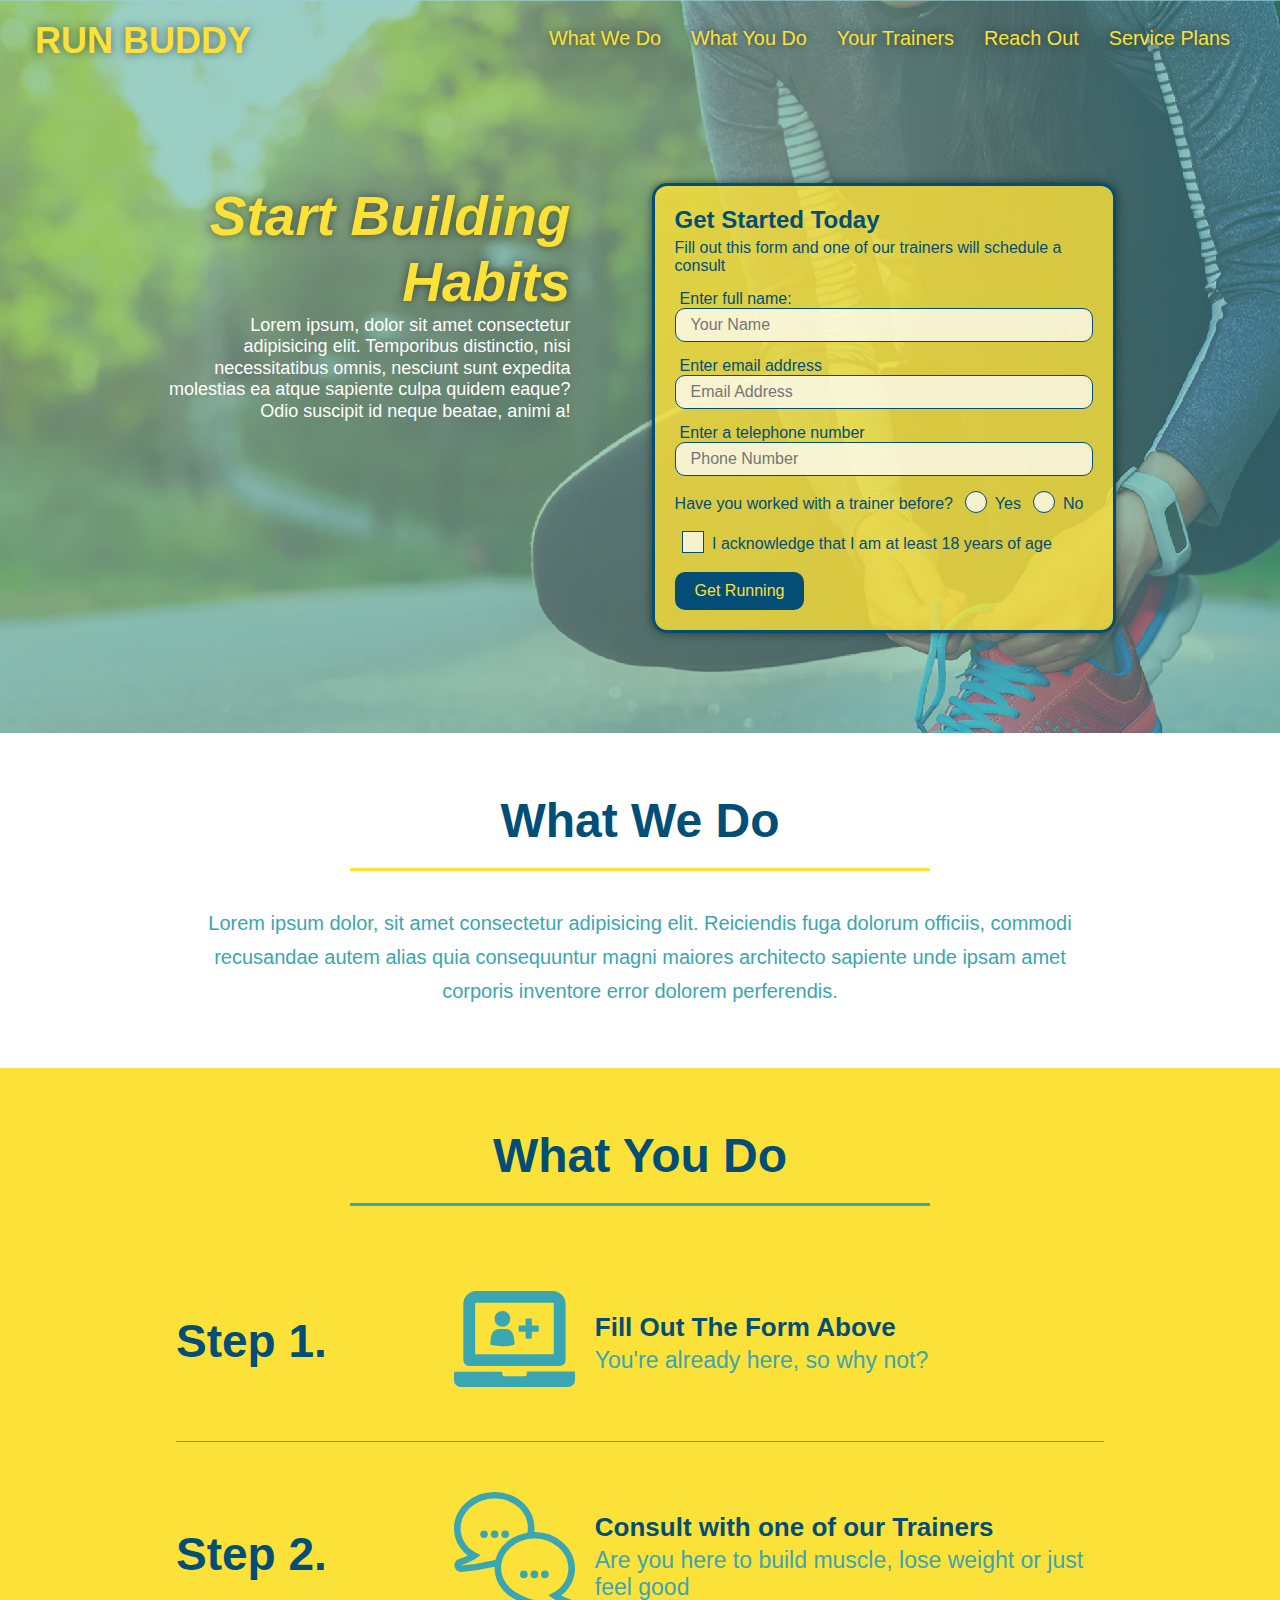
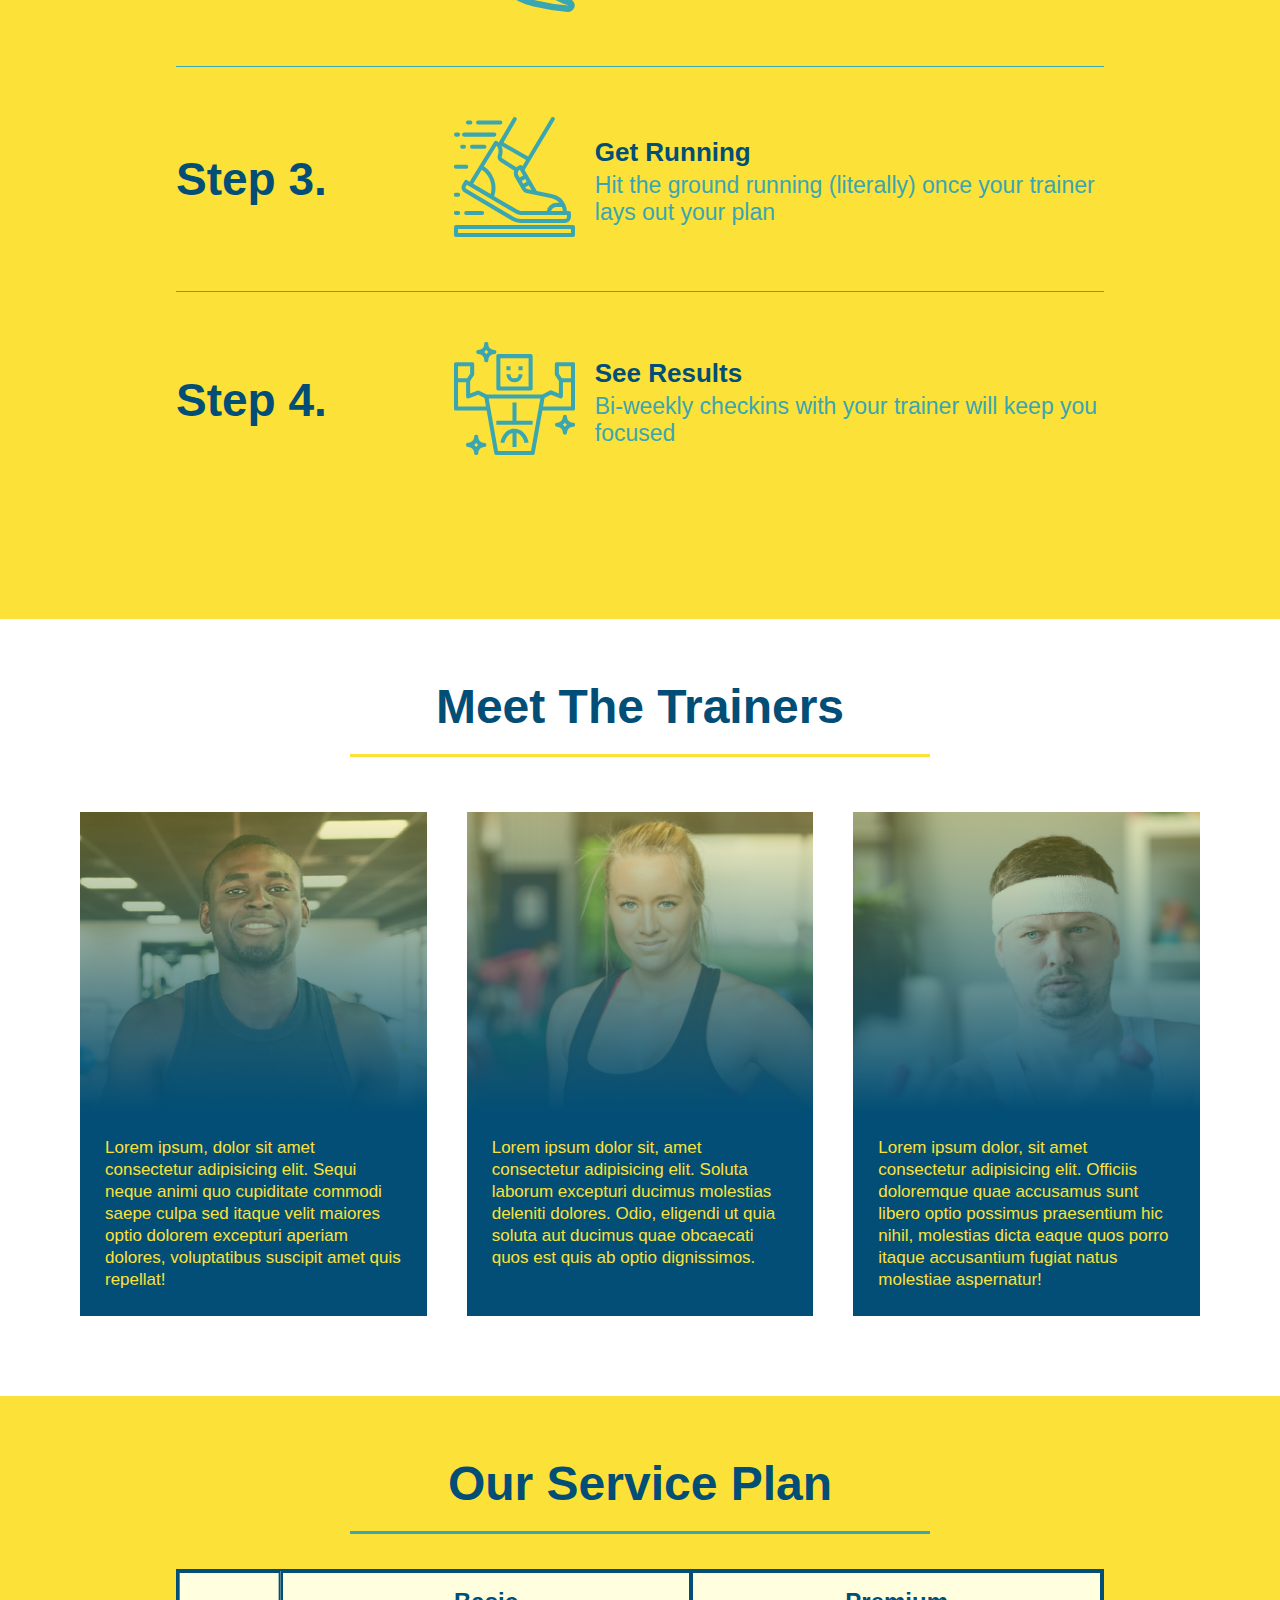
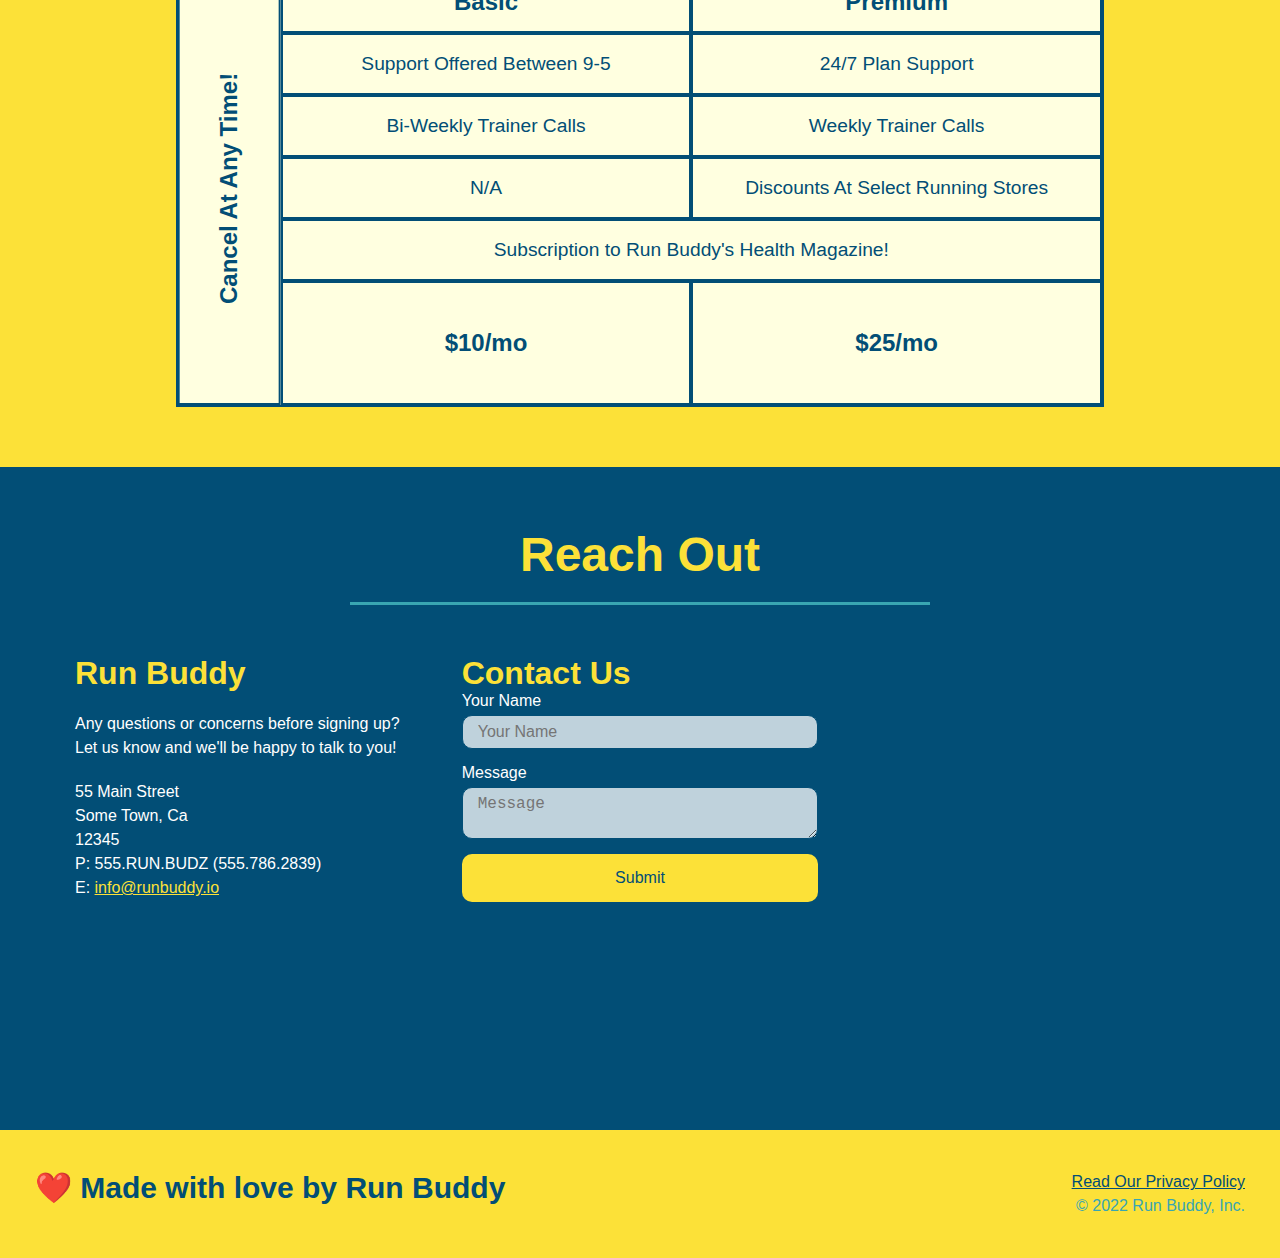
<file: index.html>
<!DOCTYPE html>

<html lang="en">

    <head>
        <meta charset="UTF-8" />
        <title>Run Buddy</title>
        <link rel= "stylesheet" href="./assets/css/style.css" />
        <meta name="viewport" content="width=device-width, initial-scale=1.0" />
    </head>
    <body>
        <!--navigation-->
        <header>
            <h1>
                <a href="/">RUN BUDDY</a>
            </h1>
           
            <nav>
                <!--List item element-->
                <ul>
                    <li>
                        <a href="./index.html#what-we-do">What We Do</a>
                    </li>

                    <li>
                        <a href="./index.html#what-you-do">What You Do</a>
                    </li>

                    <li>
                        <a href="./index.html#your-trainers">Your Trainers</a>
                    </li>

                    <li>
                        <a href="./index.html#reach-out">Reach Out</a>
                    </li>
                    <li>
                        <a href="./index.html#service-plans">Service Plans</a>
                    </li>
                </ul>
            </nav>
        </header>


        <section class="hero">
            <div class="hero-cta">
                <h2>Start Building Habits</h2>
                <p>
                    Lorem ipsum, dolor sit amet consectetur adipisicing elit. Temporibus distinctio, nisi necessitatibus omnis, nesciunt sunt expedita molestias ea atque sapiente culpa quidem eaque? Odio suscipit id neque beatae, animi a!
                </p>
            </div>
            <div class="hero-form">
                <h3>
                    Get Started Today
                </h3>
                <p>
                    Fill out this form and one of our trainers will schedule a consult
                </p>

                <!--Form element-->

                <form>
                    <label for="name">Enter full name:</label>

                    <input type="text" placeholder="Your Name" name="name" id="name" class="form-input" />

                    <label for="email">Enter email address</label>

                    <input type="email" placeholder="Email Address" email="email" id="email" class="form-input" />

                    <label for="phone">Enter a telephone number</label>

                    <input type="tel" placeholder="Phone Number" phone="phone" id="phone" class="form-input" />

                    <p>
                        Have you worked with a trainer before?

                        <span class="radio-wrapper">

                            <input type="radio" name="trainer-confirm" id="trainer-yes" />

                            <label for="trainer-yes">Yes</label>
                        </span>

                        <span class="radio-wrapper">

                            <input type="radio" name="trainer-confirm" id="trainer-no" />

                            <label for="trainer-no">No</label>
                        </span>
                    </p>

                    <p>
                        <span class="checkbox-wrapper">
                            <input type="checkbox" name="age" id="checkbox" />

                            <label for="checkbox">
                            I acknowledge that I am at least 18 years of age
                            </label>
                        </span>
                        
                    </p>

                    <button type="submit">
                        Get Running
                    </button>
                </form>
            </div>
        </section>

       

        <!--what we do section-->
        <section id="what-we-do" class="intro">
           
           <div class="flex-row">
                <h2 class="section-title primary-border">What We Do</h2>
           </div>
           
           <div class="flex-row">
                <p>
                        Lorem ipsum dolor, sit amet consectetur adipisicing elit. Reiciendis fuga dolorum officiis, commodi recusandae autem alias quia consequuntur magni maiores architecto sapiente unde ipsam amet corporis inventore error dolorem perferendis.
                </p>
           </div>
        </section>

        <!--what you do section-->
        <section id="what-you-do" class="steps">
            <div class="flex-row">
             <h2 class="section-title secondary-border">What You Do</h2>
            </div>
            <!-- <div>
                <img src="./assets/images/step-1.svg" alt="" />
                <h3>Step 1: <span>Fill Out the Form Above.</span></h3>
                <p>You're already herer, so why not?</p>
            </div>

            <div>
                <img src="./assets/images/step-2.svg" alt="" />
                <h3>Step 2: <span>Consult with One of Our Trainers.</span></h3>

                <p>Are you here to build muscle, lose weight or just feel good?</p>
            </div> -->

            <div class="step">
                <h3> Step 1.</h3>

                <div class="step-info">
                    <div class="step-img">
                        <img src="./assets/images/step-1.svg" alt=""/>
                    </div>

                    <div class="step-text">
                        <h4>Fill Out The Form Above</h4>
                        <p>You're already here, so why not?</p>

                    </div>
                </div>
            </div>

            <div class="step">
                <h3> Step 2.</h3>

                <div class="step-info">
                    <div class="step-img">
                        <img src="./assets/images/step-2.svg" alt="" />
                    </div>

                    <div class="step-text">
                        <h4>Consult with one of our Trainers</h4>
                        <p>Are you here to build muscle, lose weight or just feel good</p>

                    </div>
                </div>
            </div>

            <div class="step">
                <h3> Step 3.</h3>

                <div class="step-info">
                    <div class="step-img">
                        <img src="./assets/images/step-3.svg" alt="" />
                    </div>

                    <div class="step-text">
                        <h4>Get Running</h4>
                        <p>Hit the ground running (literally) once your trainer lays out your plan</p>

                    </div>
                </div>
            </div>

            <div class="step">
                <h3> Step 4.</h3>

                <div class="step-info">
                    <div class="step-img">
                        <img src="./assets/images/step-4.svg" alt="" />
                    </div>

                    <div class="step-text">
                        <h4>See Results</h4>
                        <p>Bi-weekly checkins with your trainer will keep you focused</p>

                    </div>
                </div>
            </div>

            <!-- <div>
                <img src="./assets/images/step-3.svg" alt="">
                <h3>Step 3: <span>Get Running.</span></h3>
                
                <p>Hit the ground running (literally) oncer your trainer lays out your plan.</p>
            </div>

            <div>
                <img src="./assets/images/step-4.svg" alt="">
                <h3>Step 4: <span>See Results.</span></h3>

                <p>Bi-weekly checkins with your trainer will keep you focused</p>

            </div> -->
        </section>

        <!--meet the trainers section-->
        <section id="your-trainers">
            
            <div class="flex-row">
                <h2 class="section-title primary-border">Meet The Trainers</h2>
            </div>

            <div class="trainers">
                <article class="trainer">
                    <div class="trainer-img trainer-1">
                      <div>
                        <h3>Arron Stephens</h3>
                        <h4>Speed / Strength</h4>
                      </div>
                    </div>
                    <div class="trainer-bio">
                        <h3>Arron Stephens</h3>
                        <h4>Speed / Strength</h4>
                      <p>
                        Lorem ipsum, dolor sit amet consectetur adipisicing elit. Sequi neque animi quo cupiditate commodi saepe culpa sed itaque velit maiores optio dolorem excepturi aperiam dolores, voluptatibus suscipit amet quis repellat!
                      </p>
                    </div>
                  </article>

                <article class="trainer">
                    <div class="trainer-img trainer-2">
                        <div>
                            <h3>Joanna Gill</h3>
                            <h4 >Endurance</h4>
                        </div>
                    </div>
                        <div class="trainer-bio">
                            <h3>Joanna Gill</h3>
                            <h4 >Endurance</h4>
                            <p>
                                Lorem ipsum dolor sit, amet consectetur adipisicing elit. Soluta laborum excepturi ducimus molestias deleniti dolores. Odio, eligendi ut quia soluta aut ducimus quae obcaecati quos est quis ab optio dignissimos.
                            </p>
                        </div>
                </article>

                <article class="trainer">
                    <div class="trainer-img trainer-3">
                        <div>
                            <h3>Harry "The Headband" Smith</h3>
                            <h4>Strength</h4>
                        </div>
                    </div>
                        <div class="trainer-bio">
                            <h3>Harry "The Headband" Smith</h3>
                            <h4>Strength</h4>
                            <p>
                                Lorem ipsum dolor, sit amet consectetur adipisicing elit. Officiis doloremque quae accusamus sunt libero optio possimus praesentium hic nihil, molestias dicta eaque quos porro itaque accusantium fugiat natus molestiae aspernatur!
                            </p>
                        </div>
                </article>
            </div>
        </section>

        <!-- Service Plan Table -->
        <section id="service-plans" class="services">
         
        <h2 class="section-title secondary-border">
            Our Service Plan
         </h2>

         <div class="service-grid-wrapper">
            <div class="service-grid-container">
                
                <!-- Headers -->
                <div class="service-grid-item grid-head basic">
                    Basic
                </div>
                <div class="service-grid-item grid-head premium">
                    Premium
                </div>
                <!-- Body -->
                <div class="service-grid-item basic">
                    Support Offered Between 9-5
                </div>
                
                <div class="service-grid-item premium">
                    24/7 Plan Support
                </div>
                
                <div class="service-grid-item basic">
                    Bi-Weekly Trainer Calls
                </div>
                
                <div class="service-grid-item premium">
                    Weekly Trainer Calls
                </div>
                
                <div class="service-grid-item basic">
                    N/A
                </div>
                
                <div class="service-grid-item premium">
                    Discounts At Select Running Stores
                </div>
                
                <div class="service-grid-item both">
                    Subscription to Run Buddy's Health Magazine!
                </div>
                
                <div class="service-grid-item grid-price basic">
                    $10/mo
                </div>
                
                <div class="service-grid-item grid-price premium">
                    $25/mo
                </div>
                
                <div class="service-grid-item cancel">
                    Cancel At Any Time!
                </div>
            </div> 
         </div>
        </section>

        <!--reach out section-->
        <section id="reach-out" class="contact">
            <div class="flex-row">
              <h2 class="section-title secondary-border">
                Reach Out
              </h2>
            </div>
      
            <div class="contact-info">
              <div>
                <h3>Run Buddy</h3>
                <p>
                  Any questions or concerns before signing up? 
                  <br/>
                  Let us know and we'll be happy to talk to you!
                </p>
      
                <address>
                  55 Main Street <br/>
                  Some Town, Ca <br/>
                  12345<br/>
                  P: 555.RUN.BUDZ (555.786.2839)<br/>
                  E: <a href="mailto:info@runbuddy.io">info@runbuddy.io</a>
                </address>
                
              </div>
      
              <div class="contact-form">
                <h3>Contact Us</h3>
                <form>
                  <label for="contact-name">Your Name</label>
                  <input type="text" id="contact-name" placeholder="Your Name" />
              
                  <label for="contact-message">Message</label>
                  <textarea id="contact-message" placeholder="Message"></textarea>
              
                  <button type="submit">Submit</button>
                </form>
              </div>
              
              <iframe
                src="https://www.google.com/maps/embed?pb=!1m14!1m12!1m3!1d12182.30520634488!2d-74.0652613!3d40.2407219!2m3!1f0!2f0!3f0!3m2!1i1024!2i768!4f13.1!5e0!3m2!1sen!2sus!4v1561060983193!5m2!1sen!2sus"
                frameborder="0" style="border:0" allowfullscreen>
              </iframe>
            </div>
          </section>

        <!--footer-->
        <footer>
            
            <h2>❤️ Made with love by Run Buddy</h2>

            <div>
                <a href="./privacy-policy.html"> Read Our Privacy Policy</a><br /> <!--"<br />" creates line break-->
                &copy; 2022 Run Buddy, Inc.
            </div>
        </footer>
    </body>
    
</html>
</file>
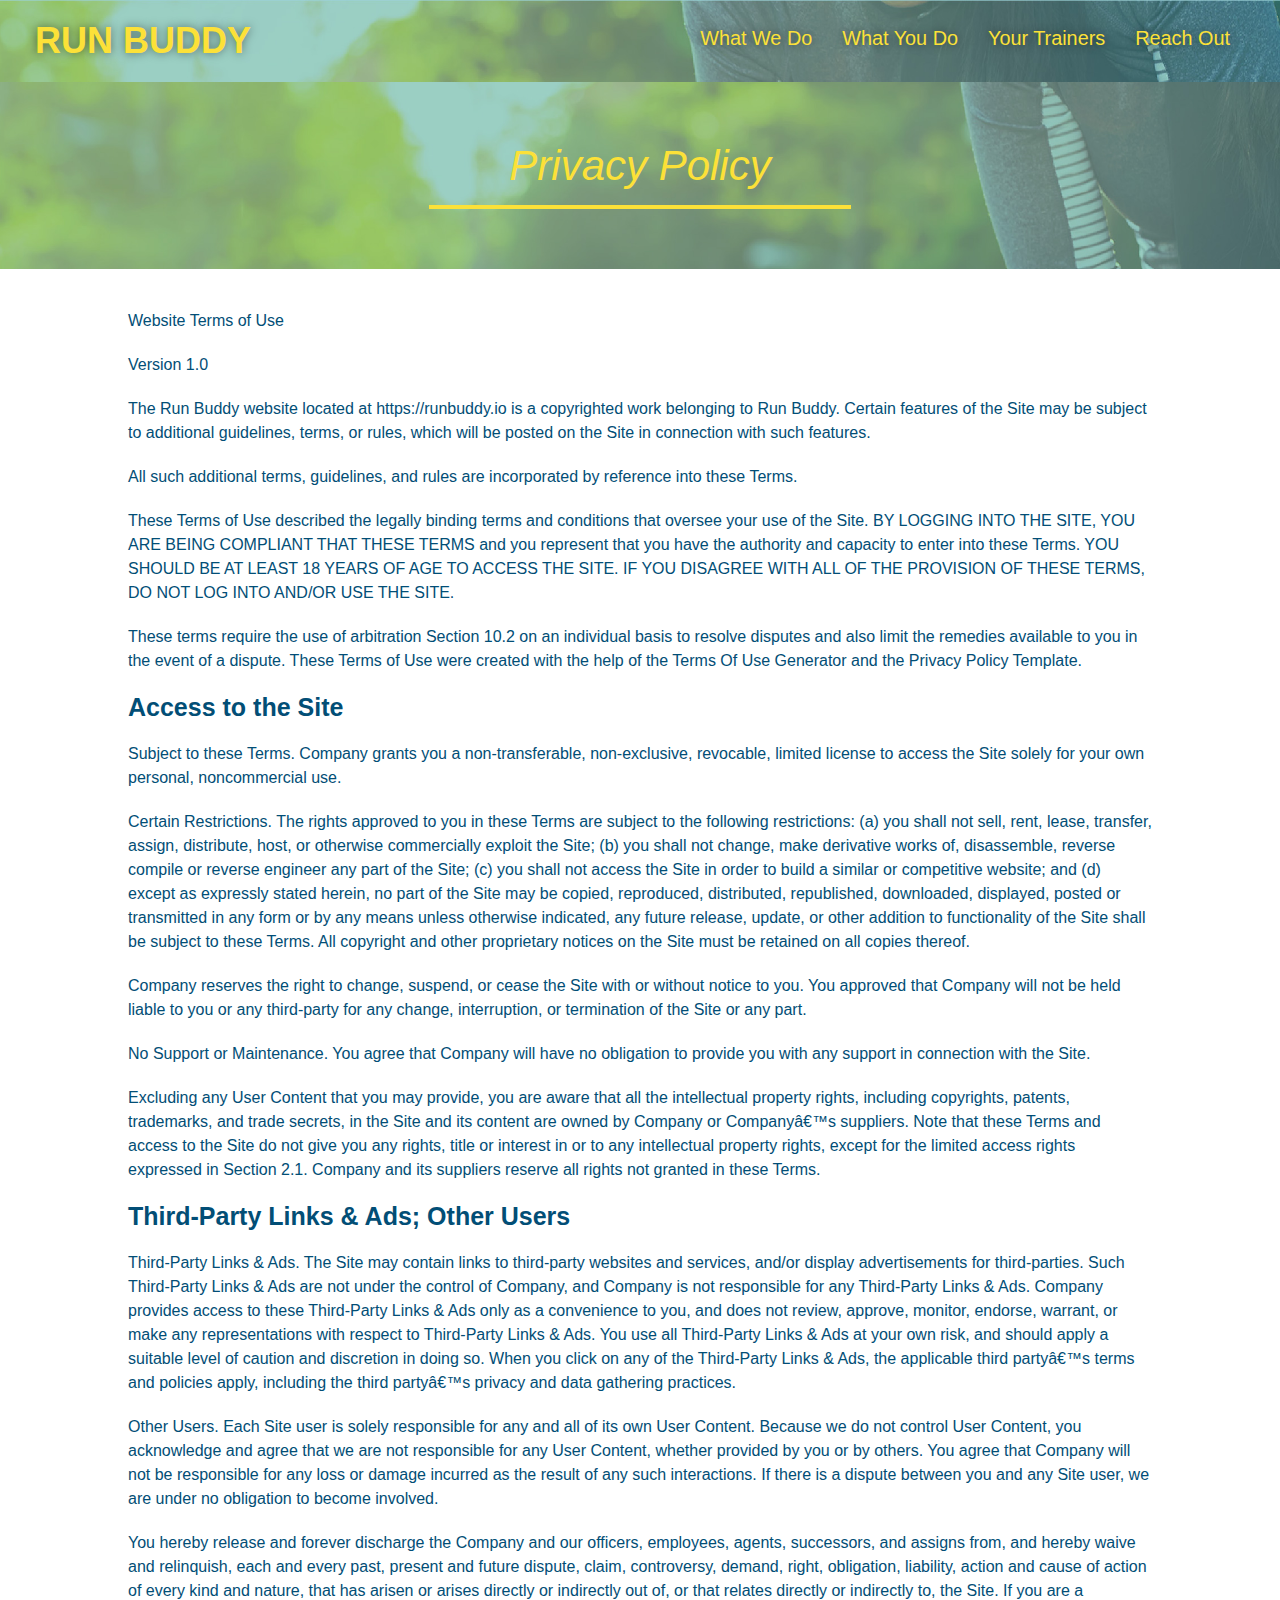
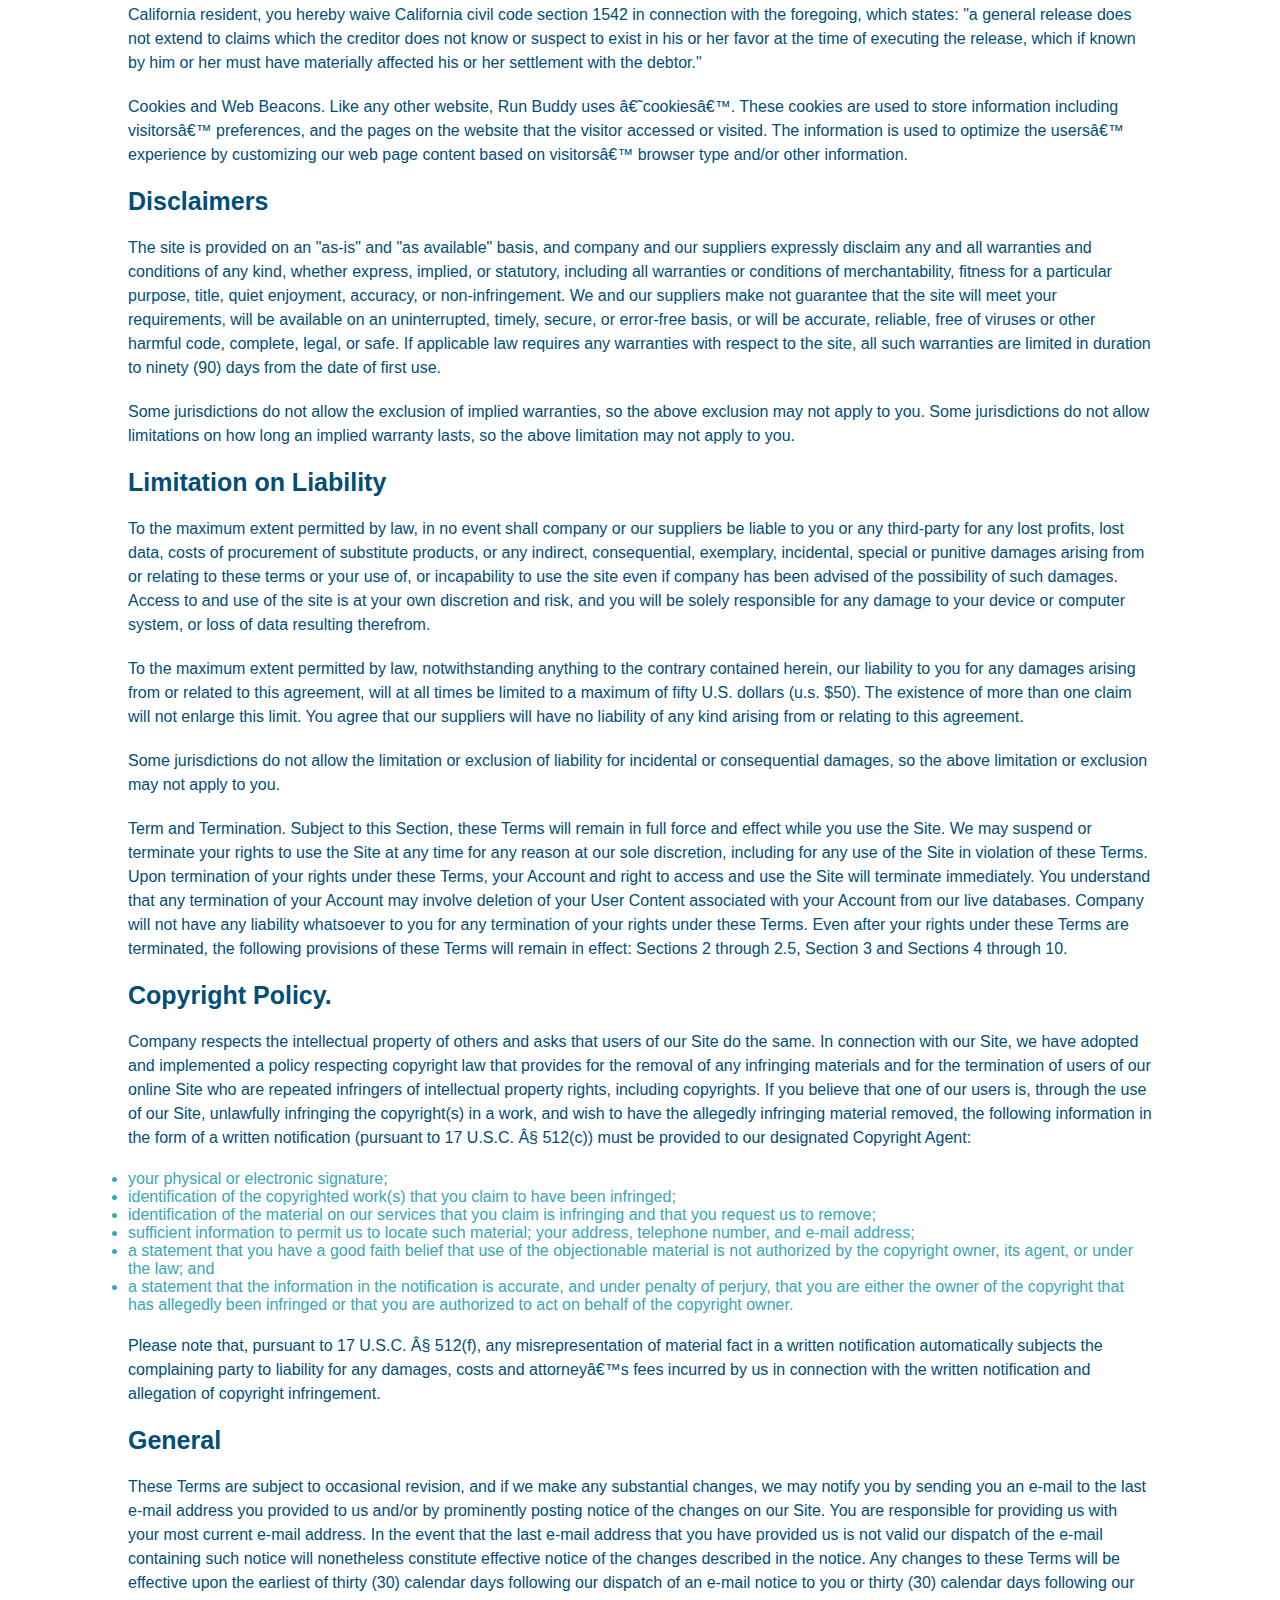
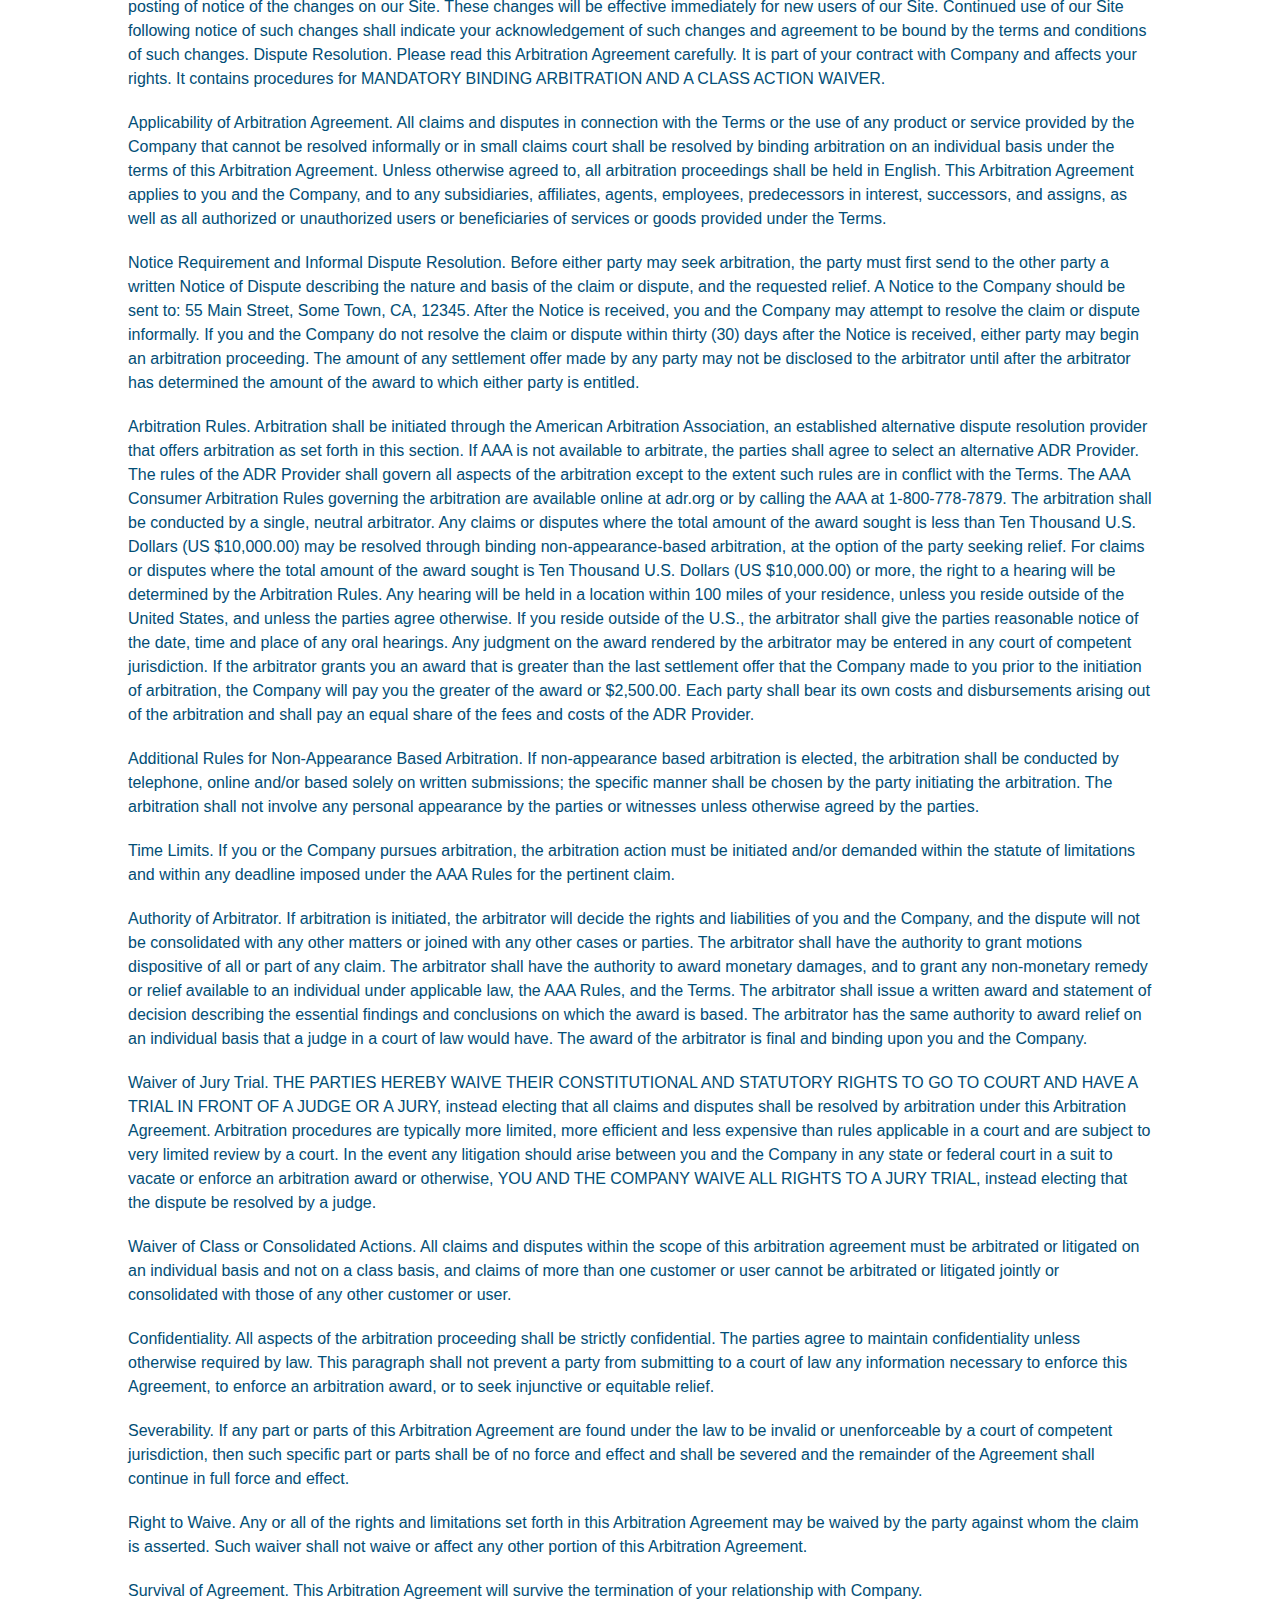
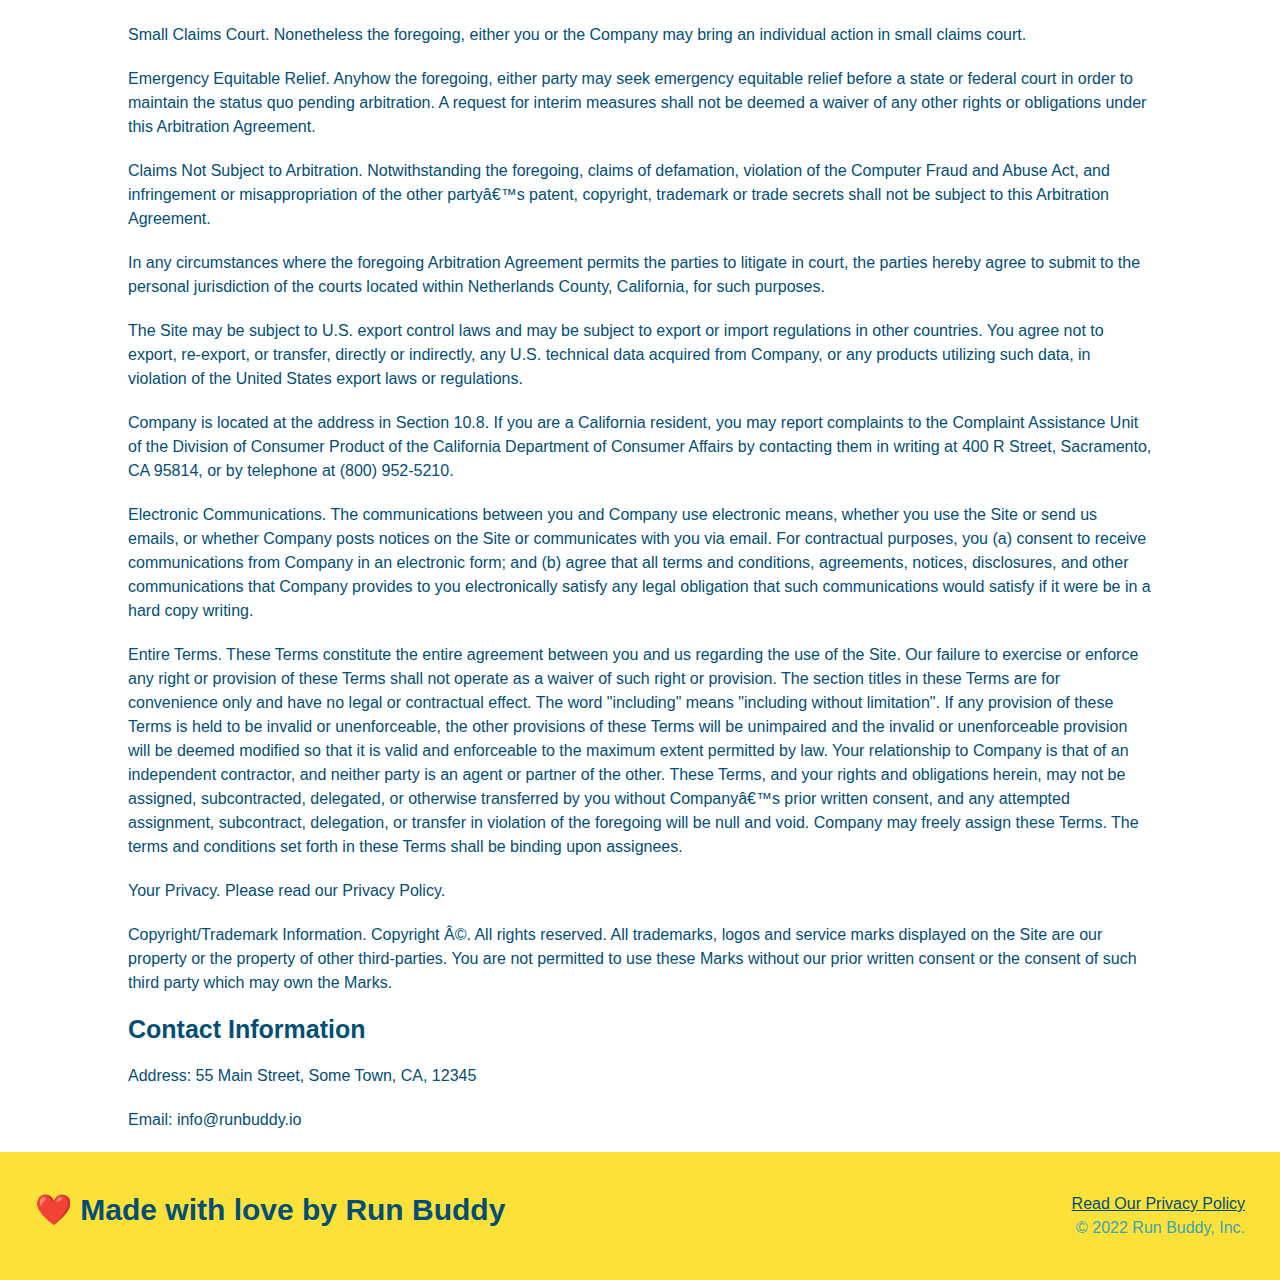
<file: privacy-policy.html>
<!DOCTYPE html>
<!--[if lt IE 7]>      <html class="no-js lt-ie9 lt-ie8 lt-ie7"> <![endif]-->
<!--[if IE 7]>         <html class="no-js lt-ie9 lt-ie8"> <![endif]-->
<!--[if IE 8]>         <html class="no-js lt-ie9"> <![endif]-->
<!--[if gt IE 8]>      <html class="no-js"> <!--<![endif]-->
<html>
    <head>
        <meta charset="utf-8">
        <meta http-equiv="X-UA-Compatible" content="IE=edge">
        <title>Privacy Policy - Run Buddy</title>
        <meta name="description" content="">
        <meta name="viewport" content="width=device-width, initial-scale=1">
        <link rel="stylesheet" href="./assets/css/style.css">
        <link rel="stylesheet" href="./assets/css/privacy-style.css">
        <meta name="viewport" content="width=device-width, initial-scale=1.0" />
    </head>
    <body>
        <header>
            <h1>
                <a href="./index.html">RUN BUDDY</a>
            </h1>
           
            <nav>
                <!--List item element-->
                <ul>
                    <li>
                        <a href="./index.html#what-we-do">What We Do</a>
                    </li>

                    <li>
                        <a href="./index.html#what-you-do">What You Do</a>
                    </li>

                    <li>
                        <a href="./index.html#your-trainers">Your Trainers</a>
                    </li>

                    <li>
                        <a href="./index.html#reach-out">Reach Out</a>
                    </li>
                </ul>
            </nav>
        </header>
        <section class="hero">
            <h2 class="page-title">
                Privacy Policy
            </h2>
        </section>
        <article class="privacy-content">
            
      <p>
        Website Terms of Use
      </p>

      <p>
        Version 1.0
      </p>

      <p>
        The Run Buddy website located at https://runbuddy.io is a copyrighted work belonging to Run Buddy. Certain
        features of the Site may be subject to additional guidelines, terms, or rules, which will be posted on the Site
        in connection with such features.
      </p>

      <p>
        All such additional terms, guidelines, and rules are incorporated by reference into these Terms.
      </p>

      <p>
        These Terms of Use described the legally binding terms and conditions that oversee your use of the Site. BY
        LOGGING INTO THE SITE, YOU ARE BEING COMPLIANT THAT THESE TERMS and you represent that you have the authority
        and capacity to enter into these Terms. YOU SHOULD BE AT LEAST 18 YEARS OF AGE TO ACCESS THE SITE. IF YOU
        DISAGREE WITH ALL OF THE PROVISION OF THESE TERMS, DO NOT LOG INTO AND/OR USE THE SITE.
      </p>

      <p>
        These terms require the use of arbitration Section 10.2 on an individual basis to resolve disputes and also
        limit the remedies available to you in the event of a dispute. These Terms of Use were created with the help of
        the Terms Of Use Generator and the Privacy Policy Template.
      </p>

      <h3>
        Access to the Site
      </h3>

      <p>
        Subject to these Terms. Company grants you a non-transferable, non-exclusive, revocable, limited license to
        access the Site solely for your own personal, noncommercial use.
      </p>

      <p>
        Certain Restrictions. The rights approved to you in these Terms are subject to the following restrictions: (a)
        you shall not sell, rent, lease, transfer, assign, distribute, host, or otherwise commercially exploit the Site;
        (b) you shall not change, make derivative works of, disassemble, reverse compile or reverse engineer any part of
        the Site; (c) you shall not access the Site in order to build a similar or competitive website; and (d) except
        as expressly stated herein, no part of the Site may be copied, reproduced, distributed, republished, downloaded,
        displayed, posted or transmitted in any form or by any means unless otherwise indicated, any future release,
        update, or other addition to functionality of the Site shall be subject to these Terms. All copyright and other
        proprietary notices on the Site must be retained on all copies thereof.
      </p>

      <p>
        Company reserves the right to change, suspend, or cease the Site with or without notice to you. You approved
        that Company will not be held liable to you or any third-party for any change, interruption, or termination of
        the Site or any part.
      </p>

      <p>
        No Support or Maintenance. You agree that Company will have no obligation to provide you with any support in
        connection with the Site.
      </p>

      <p>
        Excluding any User Content that you may provide, you are aware that all the intellectual property rights,
        including copyrights, patents, trademarks, and trade secrets, in the Site and its content are owned by Company
        or Companyâ€™s suppliers. Note that these Terms and access to the Site do not give you any rights, title or
        interest in or to any intellectual property rights, except for the limited access rights expressed in Section
        2.1. Company and its suppliers reserve all rights not granted in these Terms.
      </p>

      <h3>
        Third-Party Links & Ads; Other Users
      </h3>

      <p>
        Third-Party Links & Ads. The Site may contain links to third-party websites and services, and/or display
        advertisements for third-parties. Such Third-Party Links & Ads are not under the control of Company, and Company
        is not responsible for any Third-Party Links & Ads. Company provides access to these Third-Party Links & Ads
        only as a convenience to you, and does not review, approve, monitor, endorse, warrant, or make any
        representations with respect to Third-Party Links & Ads. You use all Third-Party Links & Ads at your own risk,
        and should apply a suitable level of caution and discretion in doing so. When you click on any of the
        Third-Party Links & Ads, the applicable third partyâ€™s terms and policies apply, including the third partyâ€™s
        privacy and data gathering practices.
      </p>

      <p>
        Other Users. Each Site user is solely responsible for any and all of its own User Content. Because we do not
        control User Content, you acknowledge and agree that we are not responsible for any User Content, whether
        provided by you or by others. You agree that Company will not be responsible for any loss or damage incurred as
        the result of any such interactions. If there is a dispute between you and any Site user, we are under no
        obligation to become involved.
      </p>

      <p>
        You hereby release and forever discharge the Company and our officers, employees, agents, successors, and
        assigns from, and hereby waive and relinquish, each and every past, present and future dispute, claim,
        controversy, demand, right, obligation, liability, action and cause of action of every kind and nature, that has
        arisen or arises directly or indirectly out of, or that relates directly or indirectly to, the Site. If you are
        a California resident, you hereby waive California civil code section 1542 in connection with the foregoing,
        which states: "a general release does not extend to claims which the creditor does not know or suspect to exist
        in his or her favor at the time of executing the release, which if known by him or her must have materially
        affected his or her settlement with the debtor."
      </p>

      <p>
        Cookies and Web Beacons. Like any other website, Run Buddy uses â€˜cookiesâ€™. These cookies are used to store
        information including visitorsâ€™ preferences, and the pages on the website that the visitor accessed or visited.
        The information is used to optimize the usersâ€™ experience by customizing our web page content based on visitorsâ€™
        browser type and/or other information.
      </p>

      <h3>
        Disclaimers
      </h3>

      <p>
        The site is provided on an "as-is" and "as available" basis, and company and our suppliers expressly disclaim
        any and all warranties and conditions of any kind, whether express, implied, or statutory, including all
        warranties or conditions of merchantability, fitness for a particular purpose, title, quiet enjoyment, accuracy,
        or non-infringement. We and our suppliers make not guarantee that the site will meet your requirements, will be
        available on an uninterrupted, timely, secure, or error-free basis, or will be accurate, reliable, free of
        viruses or other harmful code, complete, legal, or safe. If applicable law requires any warranties with respect
        to the site, all such warranties are limited in duration to ninety (90) days from the date of first use.
      </p>

      <p>
        Some jurisdictions do not allow the exclusion of implied warranties, so the above exclusion may not apply to
        you. Some jurisdictions do not allow limitations on how long an implied warranty lasts, so the above limitation
        may not apply to you.
      </p>

      <h3>
        Limitation on Liability
      </h3>

      <p>
        To the maximum extent permitted by law, in no event shall company or our suppliers be liable to you or any
        third-party for any lost profits, lost data, costs of procurement of substitute products, or any indirect,
        consequential, exemplary, incidental, special or punitive damages arising from or relating to these terms or
        your use of, or incapability to use the site even if company has been advised of the possibility of such
        damages. Access to and use of the site is at your own discretion and risk, and you will be solely responsible
        for any damage to your device or computer system, or loss of data resulting therefrom.
      </p>

      <p>
        To the maximum extent permitted by law, notwithstanding anything to the contrary contained herein, our liability
        to you for any damages arising from or related to this agreement, will at all times be limited to a maximum of
        fifty U.S. dollars (u.s. $50). The existence of more than one claim will not enlarge this limit. You agree that
        our suppliers will have no liability of any kind arising from or relating to this agreement.
      </p>

      <p>
        Some jurisdictions do not allow the limitation or exclusion of liability for incidental or consequential
        damages, so the above limitation or exclusion may not apply to you.
      </p>

      <p>
        Term and Termination. Subject to this Section, these Terms will remain in full force and effect while you use
        the Site. We may suspend or terminate your rights to use the Site at any time for any reason at our sole
        discretion, including for any use of the Site in violation of these Terms. Upon termination of your rights under
        these Terms, your Account and right to access and use the Site will terminate immediately. You understand that
        any termination of your Account may involve deletion of your User Content associated with your Account from our
        live databases. Company will not have any liability whatsoever to you for any termination of your rights under
        these Terms. Even after your rights under these Terms are terminated, the following provisions of these Terms
        will remain in effect: Sections 2 through 2.5, Section 3 and Sections 4 through 10.
      </p>

      <h3>
        Copyright Policy.
      </h3>

      <p>
        Company respects the intellectual property of others and asks that users of our Site do the same. In connection
        with our Site, we have adopted and implemented a policy respecting copyright law that provides for the removal
        of any infringing materials and for the termination of users of our online Site who are repeated infringers of
        intellectual property rights, including copyrights. If you believe that one of our users is, through the use of
        our Site, unlawfully infringing the copyright(s) in a work, and wish to have the allegedly infringing material
        removed, the following information in the form of a written notification (pursuant to 17 U.S.C. Â§ 512(c)) must
        be provided to our designated Copyright Agent:
      </p>

      <ul>
        <li>
          your physical or electronic signature;
        </li>
        <li>
          identification of the copyrighted work(s) that you claim to have been infringed;
        </li>
        <li>
          identification of the material on our services that you claim is infringing and that you request us to remove;
        </li>
        <li>
          sufficient information to permit us to locate such material; your address, telephone number, and e-mail
          address;
        </li>
        <li>
          a statement that you have a good faith belief that use of the objectionable material is not authorized by the
          copyright owner, its agent, or under the law; and
        </li>
        <li>
          a statement that the information in the notification is accurate, and under penalty of perjury, that you are
          either the owner of the copyright that has allegedly been infringed or that you are authorized to act on
          behalf of the copyright owner.
        </li>
      </ul>

      <p>
        Please note that, pursuant to 17 U.S.C. Â§ 512(f), any misrepresentation of material fact in a written
        notification automatically subjects the complaining party to liability for any damages, costs and attorneyâ€™s
        fees incurred by us in connection with the written notification and allegation of copyright infringement.
      </p>

      <h3>
        General
      </h3>

      <p>
        These Terms are subject to occasional revision, and if we make any substantial changes, we may notify you by
        sending you an e-mail to the last e-mail address you provided to us and/or by prominently posting notice of the
        changes on our Site. You are responsible for providing us with your most current e-mail address. In the event
        that the last e-mail address that you have provided us is not valid our dispatch of the e-mail containing such
        notice will nonetheless constitute effective notice of the changes described in the notice. Any changes to these
        Terms will be effective upon the earliest of thirty (30) calendar days following our dispatch of an e-mail
        notice to you or thirty (30) calendar days following our posting of notice of the changes on our Site. These
        changes will be effective immediately for new users of our Site. Continued use of our Site following notice of
        such changes shall indicate your acknowledgement of such changes and agreement to be bound by the terms and
        conditions of such changes. Dispute Resolution. Please read this Arbitration Agreement carefully. It is part of
        your contract with Company and affects your rights. It contains procedures for MANDATORY BINDING ARBITRATION AND
        A CLASS ACTION WAIVER.
      </p>

      <p>
        Applicability of Arbitration Agreement. All claims and disputes in connection with the Terms or the use of any
        product or service provided by the Company that cannot be resolved informally or in small claims court shall be
        resolved by binding arbitration on an individual basis under the terms of this Arbitration Agreement. Unless
        otherwise agreed to, all arbitration proceedings shall be held in English. This Arbitration Agreement applies to
        you and the Company, and to any subsidiaries, affiliates, agents, employees, predecessors in interest,
        successors, and assigns, as well as all authorized or unauthorized users or beneficiaries of services or goods
        provided under the Terms.
      </p>

      <p>
        Notice Requirement and Informal Dispute Resolution. Before either party may seek arbitration, the party must
        first send to the other party a written Notice of Dispute describing the nature and basis of the claim or
        dispute, and the requested relief. A Notice to the Company should be sent to: 55 Main Street, Some Town, CA,
        12345. After the Notice is received, you and the Company may attempt to resolve the claim or dispute informally.
        If you and the Company do not resolve the claim or dispute within thirty (30) days after the Notice is received,
        either party may begin an arbitration proceeding. The amount of any settlement offer made by any party may not
        be disclosed to the arbitrator until after the arbitrator has determined the amount of the award to which either
        party is entitled.
      </p>

      <p>
        Arbitration Rules. Arbitration shall be initiated through the American Arbitration Association, an established
        alternative dispute resolution provider that offers arbitration as set forth in this section. If AAA is not
        available to arbitrate, the parties shall agree to select an alternative ADR Provider. The rules of the ADR
        Provider shall govern all aspects of the arbitration except to the extent such rules are in conflict with the
        Terms. The AAA Consumer Arbitration Rules governing the arbitration are available online at adr.org or by
        calling the AAA at 1-800-778-7879. The arbitration shall be conducted by a single, neutral arbitrator. Any
        claims or disputes where the total amount of the award sought is less than Ten Thousand U.S. Dollars (US
        $10,000.00) may be resolved through binding non-appearance-based arbitration, at the option of the party seeking
        relief. For claims or disputes where the total amount of the award sought is Ten Thousand U.S. Dollars (US
        $10,000.00) or more, the right to a hearing will be determined by the Arbitration Rules. Any hearing will be
        held in a location within 100 miles of your residence, unless you reside outside of the United States, and
        unless the parties agree otherwise. If you reside outside of the U.S., the arbitrator shall give the parties
        reasonable notice of the date, time and place of any oral hearings. Any judgment on the award rendered by the
        arbitrator may be entered in any court of competent jurisdiction. If the arbitrator grants you an award that is
        greater than the last settlement offer that the Company made to you prior to the initiation of arbitration, the
        Company will pay you the greater of the award or $2,500.00. Each party shall bear its own costs and
        disbursements arising out of the arbitration and shall pay an equal share of the fees and costs of the ADR
        Provider.
      </p>

      <p>
        Additional Rules for Non-Appearance Based Arbitration. If non-appearance based arbitration is elected, the
        arbitration shall be conducted by telephone, online and/or based solely on written submissions; the specific
        manner shall be chosen by the party initiating the arbitration. The arbitration shall not involve any personal
        appearance by the parties or witnesses unless otherwise agreed by the parties.
      </p>

      <p>
        Time Limits. If you or the Company pursues arbitration, the arbitration action must be initiated and/or demanded
        within the statute of limitations and within any deadline imposed under the AAA Rules for the pertinent claim.
      </p>

      <p>
        Authority of Arbitrator. If arbitration is initiated, the arbitrator will decide the rights and liabilities of
        you and the Company, and the dispute will not be consolidated with any other matters or joined with any other
        cases or parties. The arbitrator shall have the authority to grant motions dispositive of all or part of any
        claim. The arbitrator shall have the authority to award monetary damages, and to grant any non-monetary remedy
        or relief available to an individual under applicable law, the AAA Rules, and the Terms. The arbitrator shall
        issue a written award and statement of decision describing the essential findings and conclusions on which the
        award is based. The arbitrator has the same authority to award relief on an individual basis that a judge in a
        court of law would have. The award of the arbitrator is final and binding upon you and the Company.
      </p>

      <p>
        Waiver of Jury Trial. THE PARTIES HEREBY WAIVE THEIR CONSTITUTIONAL AND STATUTORY RIGHTS TO GO TO COURT AND HAVE
        A TRIAL IN FRONT OF A JUDGE OR A JURY, instead electing that all claims and disputes shall be resolved by
        arbitration under this Arbitration Agreement. Arbitration procedures are typically more limited, more efficient
        and less expensive than rules applicable in a court and are subject to very limited review by a court. In the
        event any litigation should arise between you and the Company in any state or federal court in a suit to vacate
        or enforce an arbitration award or otherwise, YOU AND THE COMPANY WAIVE ALL RIGHTS TO A JURY TRIAL, instead
        electing that the dispute be resolved by a judge.
      </p>

      <p>
        Waiver of Class or Consolidated Actions. All claims and disputes within the scope of this arbitration agreement
        must be arbitrated or litigated on an individual basis and not on a class basis, and claims of more than one
        customer or user cannot be arbitrated or litigated jointly or consolidated with those of any other customer or
        user.
      </p>

      <p>
        Confidentiality. All aspects of the arbitration proceeding shall be strictly confidential. The parties agree to
        maintain confidentiality unless otherwise required by law. This paragraph shall not prevent a party from
        submitting to a court of law any information necessary to enforce this Agreement, to enforce an arbitration
        award, or to seek injunctive or equitable relief.
      </p>

      <p>
        Severability. If any part or parts of this Arbitration Agreement are found under the law to be invalid or
        unenforceable by a court of competent jurisdiction, then such specific part or parts shall be of no force and
        effect and shall be severed and the remainder of the Agreement shall continue in full force and effect.
      </p>

      <p>
        Right to Waive. Any or all of the rights and limitations set forth in this Arbitration Agreement may be waived
        by the party against whom the claim is asserted. Such waiver shall not waive or affect any other portion of this
        Arbitration Agreement.
      </p>

      <p>
        Survival of Agreement. This Arbitration Agreement will survive the termination of your relationship with
        Company.
      </p>

      <p>
        Small Claims Court. Nonetheless the foregoing, either you or the Company may bring an individual action in small
        claims court.
      </p>

      <p>
        Emergency Equitable Relief. Anyhow the foregoing, either party may seek emergency equitable relief before a
        state or federal court in order to maintain the status quo pending arbitration. A request for interim measures
        shall not be deemed a waiver of any other rights or obligations under this Arbitration Agreement.
      </p>

      <p>
        Claims Not Subject to Arbitration. Notwithstanding the foregoing, claims of defamation, violation of the
        Computer Fraud and Abuse Act, and infringement or misappropriation of the other partyâ€™s patent, copyright,
        trademark or trade secrets shall not be subject to this Arbitration Agreement.
      </p>

      <p>
        In any circumstances where the foregoing Arbitration Agreement permits the parties to litigate in court, the
        parties hereby agree to submit to the personal jurisdiction of the courts located within Netherlands County,
        California, for such purposes.
      </p>

      <p>
        The Site may be subject to U.S. export control laws and may be subject to export or import regulations in other
        countries. You agree not to export, re-export, or transfer, directly or indirectly, any U.S. technical data
        acquired from Company, or any products utilizing such data, in violation of the United States export laws or
        regulations.
      </p>

      <p>
        Company is located at the address in Section 10.8. If you are a California resident, you may report complaints
        to the Complaint Assistance Unit of the Division of Consumer Product of the California Department of Consumer
        Affairs by contacting them in writing at 400 R Street, Sacramento, CA 95814, or by telephone at (800) 952-5210.
      </p>

      <p>
        Electronic Communications. The communications between you and Company use electronic means, whether you use the
        Site or send us emails, or whether Company posts notices on the Site or communicates with you via email. For
        contractual purposes, you (a) consent to receive communications from Company in an electronic form; and (b)
        agree that all terms and conditions, agreements, notices, disclosures, and other communications that Company
        provides to you electronically satisfy any legal obligation that such communications would satisfy if it were be
        in a hard copy writing.
      </p>

      <p>
        Entire Terms. These Terms constitute the entire agreement between you and us regarding the use of the Site. Our
        failure to exercise or enforce any right or provision of these Terms shall not operate as a waiver of such right
        or provision. The section titles in these Terms are for convenience only and have no legal or contractual
        effect. The word "including" means "including without limitation". If any provision of these Terms is held to be
        invalid or unenforceable, the other provisions of these Terms will be unimpaired and the invalid or
        unenforceable provision will be deemed modified so that it is valid and enforceable to the maximum extent
        permitted by law. Your relationship to Company is that of an independent contractor, and neither party is an
        agent or partner of the other. These Terms, and your rights and obligations herein, may not be assigned,
        subcontracted, delegated, or otherwise transferred by you without Companyâ€™s prior written consent, and any
        attempted assignment, subcontract, delegation, or transfer in violation of the foregoing will be null and void.
        Company may freely assign these Terms. The terms and conditions set forth in these Terms shall be binding upon
        assignees.
      </p>

      <p>
        Your Privacy. Please read our Privacy Policy.
      </p>

      <p>
        Copyright/Trademark Information. Copyright Â©. All rights reserved. All trademarks, logos and service marks
        displayed on the Site are our property or the property of other third-parties. You are not permitted to use
        these Marks without our prior written consent or the consent of such third party which may own the Marks.
      </p>

      <h3>
        Contact Information
      </h3>

      <p>
        Address: 55 Main Street, Some Town, CA, 12345
      </p>

      <p>
        Email: info@runbuddy.io
      </p>

        </article>
        <!--footer-->
        <footer>
            
          <h2>❤️ Made with love by Run Buddy</h2>

          <div>
              <a href="./privacy-policy.html"> Read Our Privacy Policy</a><br /> <!--"<br />" creates line break-->
              &copy; 2022 Run Buddy, Inc.
          </div>
      </footer>
    </body>
</html>
</file>
<file: assets/css/style.css>
/* "*" CSS universal selector */
* {
    margin: 0;

    padding: 0;

    box-sizing: border-box;
}

:root {
    --primary-color: #fce138;
    --secondary-color: #024e76;
    --tertiary-color: #39a6b2;
  }
  


body {
    font-family: Arial, Helvetica, sans-serif;

    color: var(--tertiary-color);
}

/* apply styles to header */

header {
    padding: 20px 35px;

    background-color: var(--tertiary-color);

    display: flex;

    justify-content: space-between;

    flex-wrap: wrap;
    position: -webkit-sticky;
    position: sticky;
    top: 0;
    background-image: url("../images/flipped-hero-image.jpg");
    background-size: cover;
    background-attachment: fixed;
    background-position: 80%;
    z-index: 9999;
}

header h1 {
    font-weight: bold;

    font-size: 36px;

    color: var(--primary-color);

    margin: 0;  

    text-shadow: 0 0 10px rgba(0, 0, 0, 0.5);

    /* display: inline; */
}

header a {
    color: var(--primary-color);

    text-decoration: none;
}

header nav {
    /* float: right; */

    margin: 7px 0;
}

header nav ul {
    display: flex;

    flex-wrap: wrap;

    justify-content: space-between;

    align-items: center;

    list-style: none;
}
header nav ul li {
    /* display: inline; */


}

header nav li a {

    /* margin: 0 30px; */

    padding: 10px 15px;

    font-weight: lighter;

    font-size: 1.55vw;

    text-shadow: 0 0 10px rgba(0, 0, 0, 0.5);
}

header nav ul li a:hover {
    background: var(--primary-color);
    color: var(--secondary-color);
    border-radius: 15px;
    text-shadow: none;
}


footer {
    background: var(--primary-color);

    width: 100%;

    padding: 40px 35px;

    display: flex;

    justify-content: space-between;

    flex-wrap: wrap;
}

footer h2 {
    /* display: inline;     */

    color: var(--secondary-color);

    font-size: 30px;

    margin: 0;
}

footer div {
    /* float: right; */

    line-height: 1.5;

    text-align: right;    
}

footer a {
    color: var(--secondary-color);
}

section {
    padding: 60px;

    /* background-image: url("../images/hero-bg.jpg"); */
}

/* Dot notation is the "." that precedes the class hero to indicate to the browser 
that we're using a class as the CSS selector.*/

.hero {
    background-image: url("../images/flipped-hero-image.jpg");
    background-size: cover;
    background-attachment: fixed;
    background-position: 80%;

    /* position: relative; */

    /* margin: 20px;
    background-color: white;
    font-size: 20px;
    color: blue; */

    display: flex;

    justify-content: center;

    flex-wrap: wrap;

    align-items: flex-start;
}

.hero-privacy {
    margin: 20px;

    background-color: black;

    font-size: 20px;

    color: red;
}

.hero-form {
    background-color: rgba(252, 225, 56, 0.8);

    padding: 20px;

    /* width: 500px; */

    color: var(--secondary-color);

    border: solid 3px var(--secondary-color);

    /* position: absolute; */

    /* bottom: 120px; */

    /* right: 140px; */

    width: 40%;

    margin: 3.5%;

    box-shadow: 0 0 10px rgba(0, 0, 0, 0.5);

    border-radius: 15px;
}

.hero-cta {
    width: 35%;

    text-align: right;

    margin: 3.5%;

    color: #fff;

    font-size: 18px;

    line-height: 1.2;
}

.hero-cta h2 {
    font-style: italic;

    font-size: 55px;

    color: var(--primary-color);

    text-shadow: 0 0 10px rgba(0, 0, 0, 0.5);

}

.hero-form p {
    margin: 5px 0px 15px 0px;
}

.hero-form h3 {
    font-size: 24px;

    margin: 0;

}

.form-input {
    border: 1px solid var(--secondary-color);

    display: block;

    padding: 7px 15px;

    font-size: 16px;

    color: var(--secondary-color);

    width: 100%;

    margin-bottom: 15px;

    border-radius: 10px;
    background-color: rgba(255,255,255,0.75);
}

.form-input:focus {
    background-color: rgba(255,255,255,1);
    outline: none;
}

.hero-form label {
    margin: 0 5px;
}

.hero-form button {
    color: var(--primary-color);

    background-color: var(--secondary-color);

    border: none;

    padding: 10px 20px;

    font-size: 16px;

    border-radius: 10px;

}

.hero-form button:hover {
    background-color: var(--tertiary-color);
}

.radio-wrapper input, .checkbox-wrapper input {
    opacity: 0;
}

.radio-wrapper label, .checkbox-wrapper label {
    position: relative;
    left: 10px;
    margin: 10px;
    line-height: 1.6;
}

.radio-wrapper label::before, .checkbox-wrapper label::before {
    content: "";
    height: 20px;
    width: 20px;
    background: rgba(255,255,255,0.75);
    border: 1px solid var(--secondary-color);
    position: absolute;
    top: -4px;
    left: -30px;
}

.radio-wrapper label::before {
    border-radius: 50%;
}

.radio-wrapper label::after {
    content: "";
    width: 20px;
    height: 20px;
    border-radius: 50%;
    position: absolute;
    left: -29px;
    top: -3px;
    background-image: radial-gradient(circle, var(--tertiary-color), var(--secondary-color));
}

.checkbox-wrapper label::after {
    content: "";
    height: 6px;
    width: 14px;
    border-left: 2px solid var(--secondary-color);
    border-bottom: 2px solid var(--secondary-color);
    position: absolute;
    left: -26px;
    top: 1px;
    transform: rotate(-58deg);
}

.checkbox-wrapper input + label::after,
.radio-wrapper input + label::after {
    content: none;
}

.checkbox-wrapper input:checked + label::after,
.radio-wrapper input:checked + label::after {
    content: "";
}

/* .intro {
    text-align: center;
} */

.intro p {
    line-height: 1.7;

    color: var(--tertiary-color);

    width: 80%;

    font-size: 20px;

    margin: 0 auto;

    text-align: center;
}

.steps {
    /* text-align: center; */

    background: var(--primary-color);
}

.section-title {
    font-size: 48px;
    border-bottom: 3px solid;
    color: var(--secondary-color);
    padding-bottom: 20px;
    text-align: center;
    margin: 0 auto 35px auto;
    width: 50%;
}

.primary-border {
    border-color: var(--primary-color);
}

.secondary-border {
    border-color: var(--tertiary-color);
}

/* .steps div{
    margin-bottom: 80px;
} */

/* .steps img {
    width: 15%;

    margin: 10px 0;
} */

.step h3 {
    color: var(--secondary-color);

    font-size: 46px;

    /* margin-top: 10px; */

    flex: 1 30%;
}

.step-info {
    flex: 2 70%;

    display: flex;

    flex-wrap: wrap;

    align-items: center;
}

.step-img {
    flex: 1 12%;

    margin-right: 20px;
}

.steps p{
    color: var(--tertiary-color);

    font-size: 23px;
}

/* .steps span {
    font-size: 38px;
} */

.step-text h4 {
    font-size: 26px;

    line-height: 1.5;

    color: var(--secondary-color);
}

.step {
    margin: 50px auto;

    padding-bottom: 50px;

    width: 80%;

    display: flex;

    flex-wrap: wrap;

    align-items: center;

    justify-content: space-between;
}

.step-text {
    flex: 12;
}

.step-img img {
    max-width: 100%;
}

.step:not(:last-child) {
    border-bottom: 1px solid var(--tertiary-color);
}

/* Trainers Section */


.trainers {
    /* text-align: center; */

    width: 100%;

    margin: 0 auto;

    display: flex;

    flex-wrap: wrap;

    justify-content: space-around;
}

.trainer {
    /* width: 900px; */

    margin: 20px;

    background: var(--secondary-color);

    color:var(--primary-color);

    flex: 1;

    /* overflow: auto; */
}



.trainer-img {
    width: 100%;
    min-height: 300px;
    display: flex;
    padding: 15px;
    align-items: flex-end;
    background-size: cover;
    position: relative;
    overflow: hidden;
    
}




.trainer-bio {
    padding: 25px;

    /* float: left; */

    /* width: 65%; */

    line-height: 1.3;
}



.trainer-bio h3 {
    font-size: 28px;
    display: none;

    /* margin-bottom: 8px; */
}

.trainer-bio h4 {
    font-weight: lighter;

    font-size: 22px;

    margin-bottom: 15px;
    display: none;}

.trainer-bio p {
    font-size: 17px;

    /* line-height: 1.3; */
}
.trainer-1 {
    background-image: url("../images/trainer-1.jpg");
}

.trainer-2 {
    background-image: url("../images/trainer-2.jpg");
}

.trainer-3 {
    background-image: url("../images/trainer-3.jpg");
}

.trainer-img::after {
    content: "";
    height: 100%;
    width: 100%;
    background: linear-gradient(rgba(252, 225, 56, 0.30), var(--secondary-color));
    position: absolute;
    top: 0;
    left: 0;
    display: flex;
    justify-content: stretch;
    opacity: 1;
    transition: opacity 0.50s ease, background 0.50s ease;
}

.trainer:hover .trainer-img::after {
    opacity: 0;
}

.trainer-img h3 {
    position: relative;
    z-index: 9999;
    font-size: 28px;
    margin-bottom: 5px;
    top: 200px;
    transition: 0.6s;
    transition-delay: .1s;

}
/*
Writing this:
    transition: opacity 1s ease;
Is the same as this:
    transition-property: opacity;
    transition-duration: 1s;
    transition-timing-function: ease;
*/


.trainer-img h4 {
    position: relative;
    z-index: 9999;
    font-size: 22px;
    top: 200px;
    transition: 0.6s;
    /* transition-delay: .1s; */
}

.trainer:hover .trainer-img h3, .trainer:hover .trainer-img h4 {
    top: 0px;
}

/* Contact Info */
.contact {
    background: var(--secondary-color);
  }
  
  .contact h2 {
    color: var(--primary-color);
  }
  
  .contact-info {
    display: flex;
    justify-content: space-between;
    flex-wrap: wrap;
  }
  
  .contact-info > * {
    flex: 1;
    margin: 15px;
  }
  
  .contact-info iframe {
    height: 400px;
  }
  
  .contact-info div {
    color: white;
  }
  
  .contact-info h3 {
    color: var(--primary-color);
    font-size: 32px;
  }
  
  .contact-info p, .contact-info address {
    margin: 20px 0;
    line-height: 1.5;
    font-size: 16px;
    font-style: normal;
  }
  
  .contact-form input, .contact-form textarea {
    border: 1px solid var(--secondary-color);
    display: block;
    padding: 7px 15px;
    font-size: 16px;
    color: var(--secondary-color);
    width: 100%;
    margin-bottom: 15px;
    margin-top: 5px;
    border-radius: 10px;
    background-color: rgba(255,255,255,0.75);
  }

  .contact-form input:focus, .contact-form textarea:focus {
    background-color: rgba(255,255,255,1);
    outline: none;
  }
  
  .contact-form button {
    width: 100%;
    border: none;
    background: var(--primary-color);
    color: var(--secondary-color);
    text-align: center;
    padding: 15px 0;
    font-size: 16px;
    border-radius: 10px;

  }

  .contact-form button:hover {
    color: var(--primary-color);
    background: var(--tertiary-color);
  }
  
  .contact-info a {
    color: var(--primary-color);
  }

.flex-row{
    display: flex;
}

/* SERVICE STYLES */
.services{
    background: var(--primary-color);
}

.service-grid-wrapper{
    display: flex;
    width: 100%;
    justify-content: center;
}
.service-grid-container {
    /* 1FR=25% of the available space */
    background: lightyellow;
    width: 80%;
    display: grid;
    /* repeat(iterator, size) */
    grid-template-columns: 1fr repeat(2, 4fr);
    grid-template-rows: repeat(5, 1fr) 2fr;
    border: 2px solid var(--secondary-color);
    color:  var(--secondary-color);
    font-size: 1.2rem;
    
}

.service-grid-item {
    /* An em is a unit of measurement, relative to the size of the font; 
    therefore, in a typeface set at a font-size of 16px, one em is 16px. */
    padding: 15px 0;
    border: 2px solid var(--secondary-color);
    display: flex;
    align-items: center;
    justify-content: center;
    text-align: center;
}

/*targets elements with both classes */
.service-grid-item.basic {
    grid-column: 2 / span 1;
  }

.service-grid-item.both {
    grid-column: 2 / span 2;
  }

.service-grid-item.cancel {
    writing-mode: vertical-lr;
    grid-column: 1;
    grid-row: 1 / -1;
    transform: rotate(180deg);
}

.grid-head, .grid-price, .service-grid-item.cancel {
    font-size: 1.5rem;
    font-weight: bold;
}





/* MEDIA QUERY FOR SMALLER DESKTOP SCREENS */
@media screen and (max-width: 980px) {
    /*applied to any screen under 980px */

    header {
        padding-bottom: 0;
        justify-content: center;
        position: relative;
    }

    header h1 {
        width: 100%;
        text-align: center;
    }

    header nav ul {
        margin-top: 20px;
        width: 100%;
        justify-content: center;
    }

    header nav ul li a {
        font-size: 20px;
    }

    footer h2, footer div {
        text-align: center;
        width: 100%;
    }

    .hero-cta, .hero-form {
        width: 100%;
    }

    .hero-cta {
        text-align: center;
    }

    .section-title {
        width: 80%;
    }

    .trainer {
        flex: 0 70%;
    }

    .contact-info iframe {
        flex: 1 100%;
    }
   
}

/* MEDIA QUERY FOR TABLETS */
@media screen and (max-width: 768px) {
    /* applied to any screen under 768px */

    section {
        padding: 30px 15px;
    }

    .step h3 {
        flex: 1 100%;

        text-align: center;
    }

    .step-info {
        flex: 2 100%;
        text-align: center;
        justify-content: center;
    }

    .step-img {
        flex: 0 32%;
        margin-right: 0;
        margin-top: 15px;
        margin-bottom: 15px;
    }

    .step-text {
        flex: 100%;
    }
    
    .service-grid-container {
        grid-template-columns: 1fr 1fr;
    }

    .service-grid-item.basic {
        grid-column: 1;
    }

    .service-grid-item.both {
        grid-column: 1 / -1;
    }

    .service-grid-item.cancel {
        transform: none;

        writing-mode: unset;

        grid-column: 1 / -1;

        grid-row: -1;
    }

    .trainer-img h3 {
        display: none;
    }

    .trainer-img h4 {
        display: none;
    }

    .trainer-img::after {
        display: none;
    }

    .trainer-bio h3 {
        display: block;
    }

    .trainer-bio h4 {
        display: block;
    }

    
}

/* MEDIA QUERY FOR MOBILE PHONE */
@media screen and (max-width: 575px) {
    /* applied to any screen under 575px */

    .hero-form button {
        width: 100%;
    }

    .section-title {
        width: 95%;
    }

    .into p {
        width: 100%;
    }

    .trainer {
        flex: 0 100%;
    }

    .contact-info {
        text-align: center;
    }

    .contact-info > * {
        flex: 0 100%;
    }

    .contact-form {
        order: 3;
    }

}
</file>
<file: assets/css/privacy-style.css>
.hero {
    background-position: bottom;

    height: auto;

    text-align: center;

    margin-bottom: 40px;
}

.page-title {
    color: #fce138;

    display: inline-block;

    border-bottom: 4px solid #fce138;

    padding: 0 80px 15px 80px;

    font-weight: normal;

    font-size: 42px;

    font-style: italic;
}

.privacy-content {
    width: 80%;
    margin: 0 auto;
    color: #024e76;
}

.privacy-content h3 {
    font-size: 25px;
    margin: 20px 0;
}

.privacy-content p {
    font-size: 16px;
    line-height: 1.5;
    margin: 20px 0;
}

.privacy-content ul {
    color: #39a6b2;
    margin: 10px 0;
}
</file>
